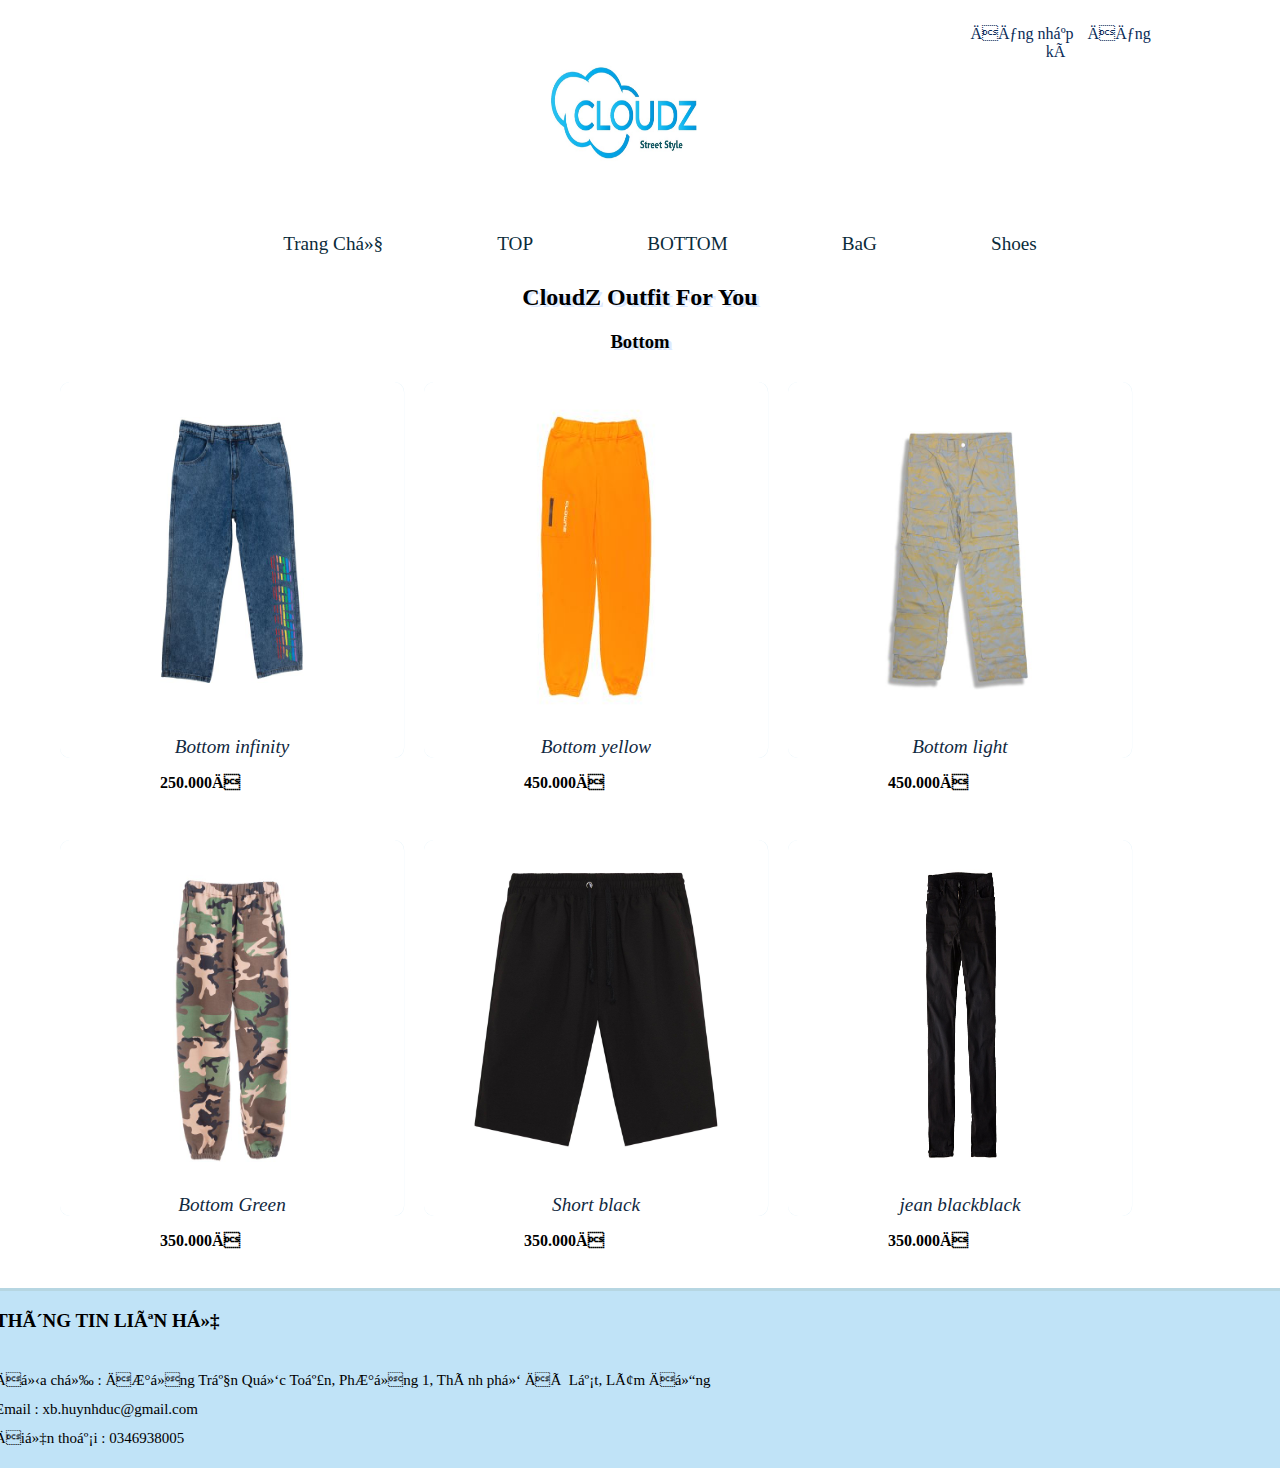
<file: asm 2 nguyễn  khắc hiếu/Bottom.html>
<!DOCTYPE html>
<html>
    <head>
        <meta charset="uft-8" />
        <title> CloudZ </title>
        <link rel="stylesheet" href="css/css.css" >
    </head>
    <body>
        <header align="center">
            <img height="200px" width="200px" src="inmages/logoo.jpg" alt="CloudZ">
        </header>
        <script src="https://uhchat.net/code.php?f=aa9d9e"></script>
        <nav>
            <div class="top-right">
                <a href="#">Đăng nhập</a>
                <a href="#">Đăng kí</a>
            </div>
            <ul>
                <li><a href="inDex.html">Trang Chủ</a></li>
                <li><a href="#">TOP</a>
                    <ul>
                        <li><a href="hoodie.html">Hoodie</a></li>
                        <li><a href="sweater.html">Sweater</a></li>
                        <li><a href="Jacket&vest.html">Jacket & Vest</a></li>
                    </ul>
                </li>   
                <li><a href="bottom.html">BOTTOM</a></li>
                <li><a href="Bag.html">BaG</a></li>
                <li><a href="Shoes.html">Shoes</a></li>    
            </ul>
        </nav>
       <contest>
           <div class="sp">
               <h2 align="center"> CloudZ Outfit For You</h2>
               <h3 align="center"> Bottom </h3>
           </div>
          <div class="product-list">
            <div class="column">
                <div class="sanpham">
                    <div class="class">
                        <img width="550px" height="350px" src="inmages/botom23.jpg" alt="ss">
                    </div>
                    <div class="ten"> Bottom infinity </div>
                    <div class="gia"><p>250.000Đ</p></div>
                </div>
            </div>
            <div class="column">
              <div class="sanpham">
                  <div class="class">
                      <img width="550px" height="350px" src="inmages/bottom3.jpg" alt="ss">
                  </div>
                  <div class="ten"> Bottom yellow </div>
                  <div class="gia"><p>450.000Đ</p></div>
              </div>
          </div>
          <div class="column">
              <div class="sanpham">
                  <div class="class">
                      <img width="550px" height="350px" src="inmages/bottom4.jpg" alt="ssp">
                  </div>
                  <div class="ten"> Bottom light </div>
                  <div class="gia"><p>450.000Đ</p></div>
              </div>
          </div>
          <div class="column">
            <div class="sanpham">
                <div class="class">
                    <img width="550px" height="350px" src="inmages/bottomchinh.jpg" alt="ssp">
                </div>
                <div class="ten"> Bottom Green </div>
                <div class="gia"><p>350.000Đ</p></div>
            </div>
        </div>
        <div class="column">
            <div class="sanpham">
                <div class="class">
                    <img width="550px" height="350px" src="inmages/short.jpg" alt="ssp">
                </div>
                <div class="ten"> Short black </div>
                <div class="gia"><p>350.000Đ</p></div>
            </div>
        </div>
        <div class="column">
            <div class="sanpham">
                <div class="class">
                    <img width="550px" height="350px" src="inmages/jean2.jpg" alt="ssp">
                </div>
                <div class="ten"> jean blackblack  </div>
                <div class="gia"><p>350.000Đ</p></div>
            </div>
        </div>
            
          </div>
       </contest>
       <br>
       <footer>
           <div class="copy_right width_common">
               <div class="container">
                   <div class="address">
                       <h3 style="font-size: 19px; display: inline-block; text-transform: uppercase; ">Thông tin liên hệ</h3>
                       <p style="line-height: 29px; font-size: 15px;">
                         Địa chỉ : Đường Trần Quốc Toản, Phường 1, Thành phố Đà Lạt, Lâm Đồng
                         <br>
                        Email : xb.huynhduc@gmail.com
                        <br>
                        Điện thoại : 0346938005
                        </p>
                   </div>
               </div>
           </div>
       </footer>
    </body>
</html>
</file>
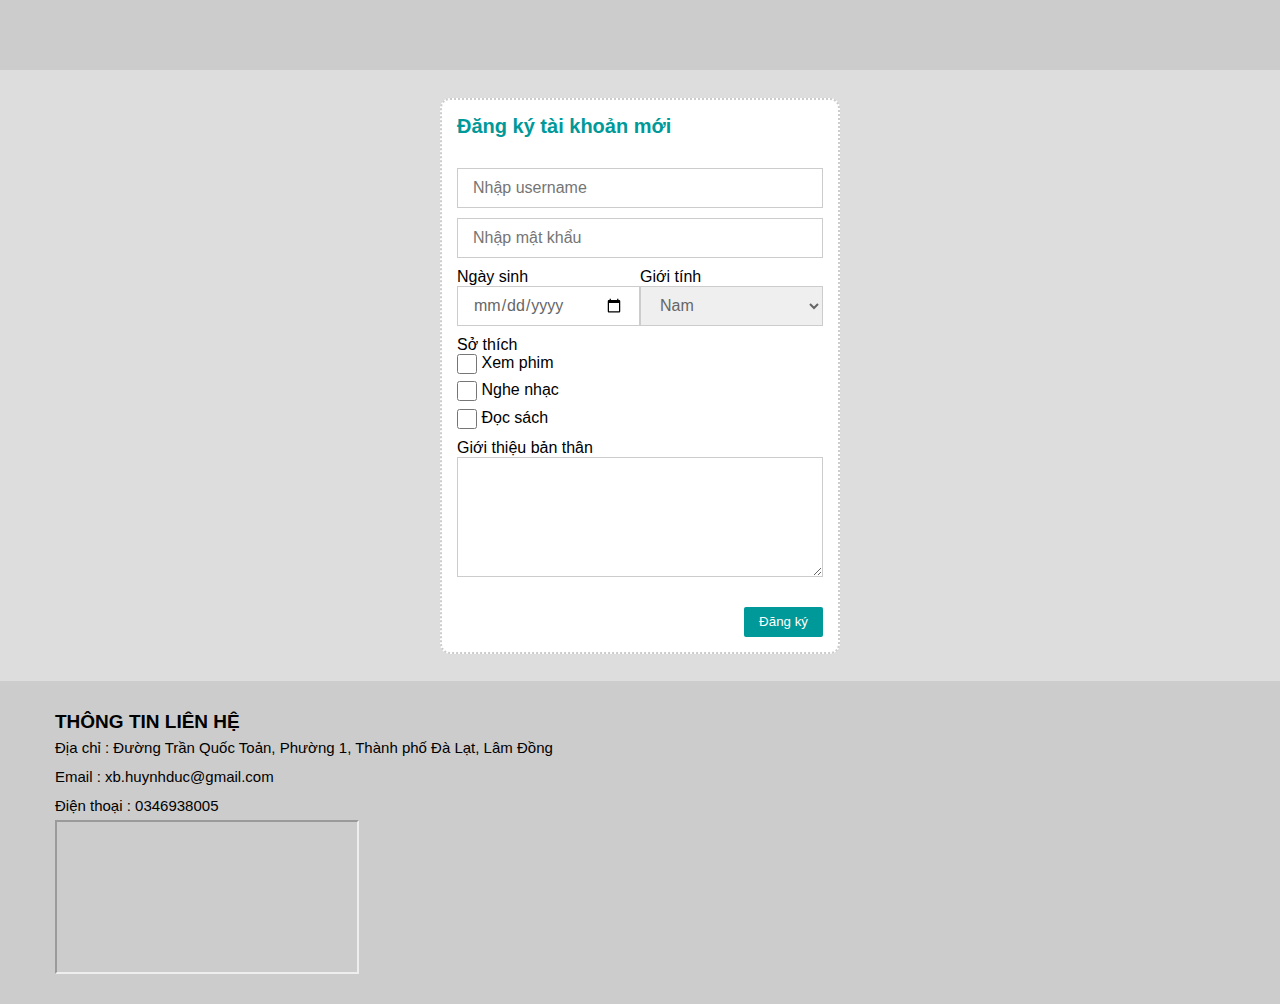
<file: asm 2 nguyễn  khắc hiếu/dangky.html>
<html lang="en">
<head>
    <meta charset="UTF-8">
    <meta http-equiv="X-UA-Compatible" content="IE=edge">
    <meta name="viewport" content="width=device-width, initial-scale=1.0">
    <link rel="stylesheet" href="dangky.css" type="text/css">
    <title>Dăng ký</title>
</head>
<body>
    <header>
        <div class="container">
        </div>
    </header>
    <main>
        <div class="container">
            <div class="register-form">
                <form action="" method="post">
                    <h1>Đăng ký tài khoản mới</h1>
                    <div class="input-box">

                        <input type="text" placeholder="Nhập username">
                    </div>
                    <div class="input-box">

                        <input type="password" placeholder="Nhập mật khẩu">
                    </div>
                    <div class="input-box">
                        <div class="col-6">
                            <label for="ngaysinh">Ngày sinh</label>
                            <br>
                            <input type="date" id="ngaysinh"/>
                        </div>
                        <div class="col-6">
                            <label for="gioitinh">Giới tính</label>
                            <br>
                            <select id="gioitinh">
                                <option value="nam">Nam</option>
                                <option value="nu">Nữ</option>
                            </select>
                        </div>
                        <div class="clear"></div>
                    </div>
                    <div class="input-box">
                        <span>Sở thích</span>
                        <br>
                        <input type="checkbox" id="xemphim"> 
                        <label for="xemphim">Xem phim</label>
                        <div class="margin_b"></div>
                        <input type="checkbox" id="nghenhac"> 
                        <label for="nghenhac">Nghe nhạc</label>
                        <div class="margin_b"></div>
                        <input type="checkbox" id="docsach"> 
                        <label for="docsach">Đọc sách</label>
                    </div>
                    <div class="input-box">
                        <label for="gioithieu">Giới thiệu bản thân</label>
                        <br>
                        <textarea id="gioithieu"></textarea>
                    </div>
                    
                    <div class="btn-box">
                        <button type="submit">
                            Đăng ký
                        </button>
                    </div>
                </form>
            </div>
        </div>
    </main>
    <footer>
        <div class="container">
            <footer>
                <div class="copy_right width_common">
                    <div class="container">
                        <div class="address">
                            <h3 style="font-size: 19px; display: inline-block; text-transform: uppercase; ">Thông tin liên hệ</h3>
                            <p style="line-height: 29px; font-size: 15px;">
                              Địa chỉ : Đường Trần Quốc Toản, Phường 1, Thành phố Đà Lạt, Lâm Đồng
                              <br>
                             Email : xb.huynhduc@gmail.com
                             <br>
                             Điện thoại : 0346938005
                             </p>
                        </div>
                        <div class="map">
                         <iframe src="https://www.google.com/maps/embed?pb=!1m18!1m12!1m3!1d3903.4409746032925!2d108.44500631456658!3d11.943940891535837!2m3!1f0!2f0!3f0!3m2!1i1024!2i768!4f13.1!3m3!1m2!1s0x3171132f7bf48237%3A0x18eb6601341ba706!2zVHLhuqduIFF14buRYyBUb-G6o24sIFBoxrDhu51uZyAxLCBUcC4gxJDDoCBM4bqhdCwgTMOibSDEkOG7k25nLCBWaeG7h3QgTmFt!5e0!3m2!1svi!2s!4v1583417879359!5m2!1svi!2s"></iframe> 
                        </div>
                    </div>
                </div>
            </footer>
        </div>
    </footer>
</body>
</html>
</file>
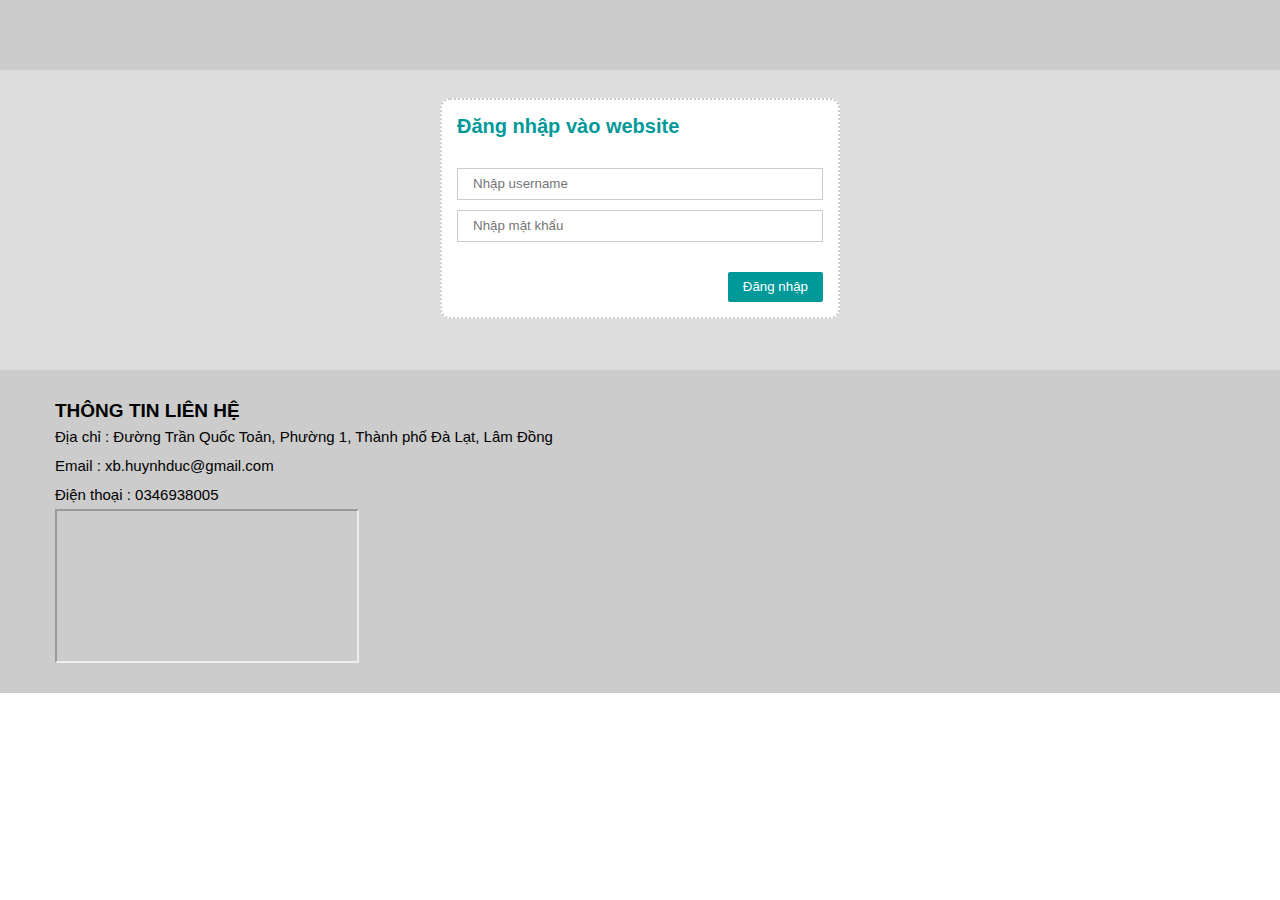
<file: asm 2 nguyễn  khắc hiếu/dangnhap.html>
<html lang="en">
<head>
    <meta charset="UTF-8">
    <meta http-equiv="X-UA-Compatible" content="IE=edge">
    <meta name="viewport" content="width=device-width, initial-scale=1.0">
    <link rel="stylesheet" href="dangnhap.css" type="text/css">
    <title>Đăng Nhập</title>
</head>
<body>
            <header align="center">
    </header>
    <main>
        <div class="container">
        <div class="login-form">
            <form action="" method="post">
                <h1>Đăng nhập vào website</h1>
                <div class="input-box">
                    <i ></i>
                    <input type="text" placeholder="Nhập username">
                </div>
                <div class="input-box">
                    <i ></i>
                    <input type="password" placeholder="Nhập mật khẩu">
                </div>
                <div class="btn-box">
                    <button type="submit">
                        Đăng nhập
                    </button>
                </div>
            </form>
        </div>
        </div>
    </main>
    <footer>
        <div class="container">
            <footer>
                <div class="copy_right width_common">
                    <div class="container">
                        <div class="address">
                            <h3 style="font-size: 19px; display: inline-block; text-transform: uppercase; ">Thông tin liên hệ</h3>
                            <p style="line-height: 29px; font-size: 15px;">
                              Địa chỉ : Đường Trần Quốc Toản, Phường 1, Thành phố Đà Lạt, Lâm Đồng
                              <br>
                             Email : xb.huynhduc@gmail.com
                             <br>
                             Điện thoại : 0346938005
                             </p>
                        </div>
                        <div class="map">
                         <iframe src="https://www.google.com/maps/embed?pb=!1m18!1m12!1m3!1d3903.4409746032925!2d108.44500631456658!3d11.943940891535837!2m3!1f0!2f0!3f0!3m2!1i1024!2i768!4f13.1!3m3!1m2!1s0x3171132f7bf48237%3A0x18eb6601341ba706!2zVHLhuqduIFF14buRYyBUb-G6o24sIFBoxrDhu51uZyAxLCBUcC4gxJDDoCBM4bqhdCwgTMOibSDEkOG7k25nLCBWaeG7h3QgTmFt!5e0!3m2!1svi!2s!4v1583417879359!5m2!1svi!2s"></iframe> 
                        </div>
                    </div>
                </div>
            </footer>
        </div>
    </footer>
</body>
</html>
</file>
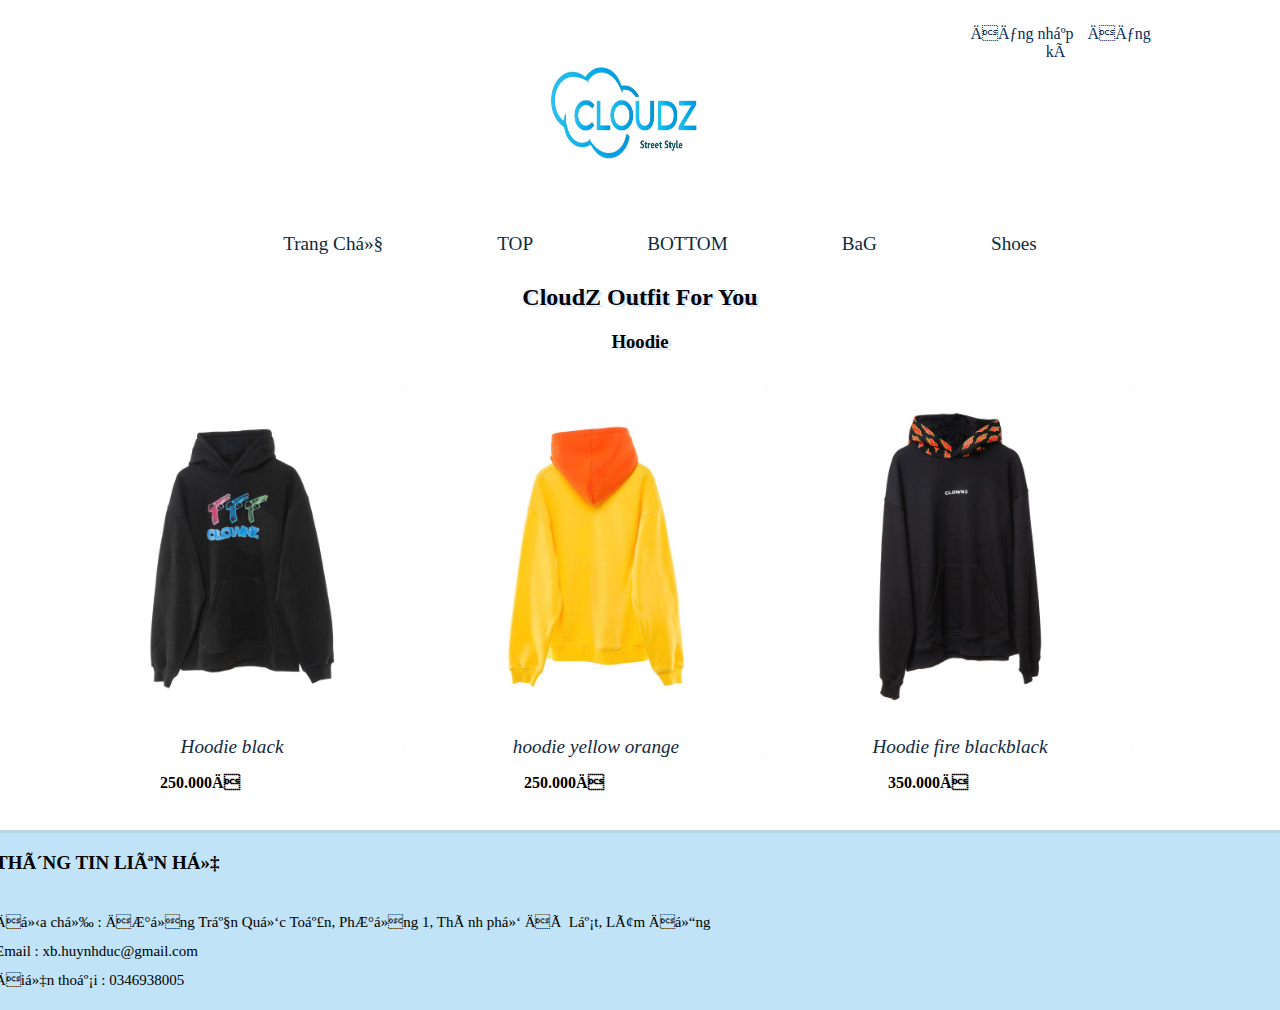
<file: asm 2 nguyễn  khắc hiếu/hoodie.html>
<!DOCTYPE html>
<html>
    <head>
        <meta charset="uft-8" />
        <title> CloudZ </title>
        <link rel="stylesheet" href="css/css.css" >
    </head>
    <body>
        <header align="center">
            <img height="200px" width="200px" src="inmages/logoo.jpg" alt="CloudZ">
        </header>
        <script src="https://uhchat.net/code.php?f=aa9d9e"></script>
        <nav>
            <div class="top-right">
                <a href="#">Đăng nhập</a>
                <a href="#">Đăng kí</a>
            </div>
            <ul>
                <li><a href="inDex.html">Trang Chủ</a></li>
                <li><a href="#">TOP</a>
                    <ul>
                        <li><a href="hoodie.html">Hoodie</a></li>
                        <li><a href="sweater.html">Sweater</a></li>
                        <li><a href="Jacket&vest.html">Jacket & Vest</a></li>
                    </ul>
                </li>   
                <li><a href="bottom.html">BOTTOM</a></li>
                <li><a href="Bag.html">BaG</a></li>
                <li><a href="Shoes.html">Shoes</a></li>    
            </ul>
        </nav>
       <contest>
           <div class="sp">
               <h2 align="center"> CloudZ Outfit For You</h2>
               <h3 align="center"> Hoodie </h3>
           </div>
          <div class="product-list">
            <div class="column">
                <div class="sanpham">
                    <div class="class">
                        <img width="550px" height="350px" src="inmages/hodiechinh.jpg" alt="ss">
                    </div>
                    <div class="ten"> Hoodie black </div>
                    <div class="gia"><p>250.000Đ</p></div>
                </div>
            </div>
            <div class="column">
              <div class="sanpham">
                  <div class="class">
                      <img width="550px" height="350px" src="inmages/hodie4.jpg" alt="ss">
                  </div>
                  <div class="ten"> hoodie yellow orange </div>
                  <div class="gia"><p>250.000Đ</p></div>
              </div>
          </div>
          <div class="column">
              <div class="sanpham">
                  <div class="class">
                      <img width="550px" height="350px" src="inmages/2hodie.jpg" alt="ssp">
                  </div>
                  <div class="ten"> Hoodie fire blackblack </div>
                  <div class="gia"><p>350.000Đ</p></div>
              </div>
          </div>
            
          </div>
       </contest>
       <br>
       <footer>
           <div class="copy_right width_common">
               <div class="container">
                   <div class="address">
                       <h3 style="font-size: 19px; display: inline-block; text-transform: uppercase; ">Thông tin liên hệ</h3>
                       <p style="line-height: 29px; font-size: 15px;">
                         Địa chỉ : Đường Trần Quốc Toản, Phường 1, Thành phố Đà Lạt, Lâm Đồng
                         <br>
                        Email : xb.huynhduc@gmail.com
                        <br>
                        Điện thoại : 0346938005
                        </p>
                   </div>
               </div>
           </div>
       </footer>
    </body>
</html>
</file>
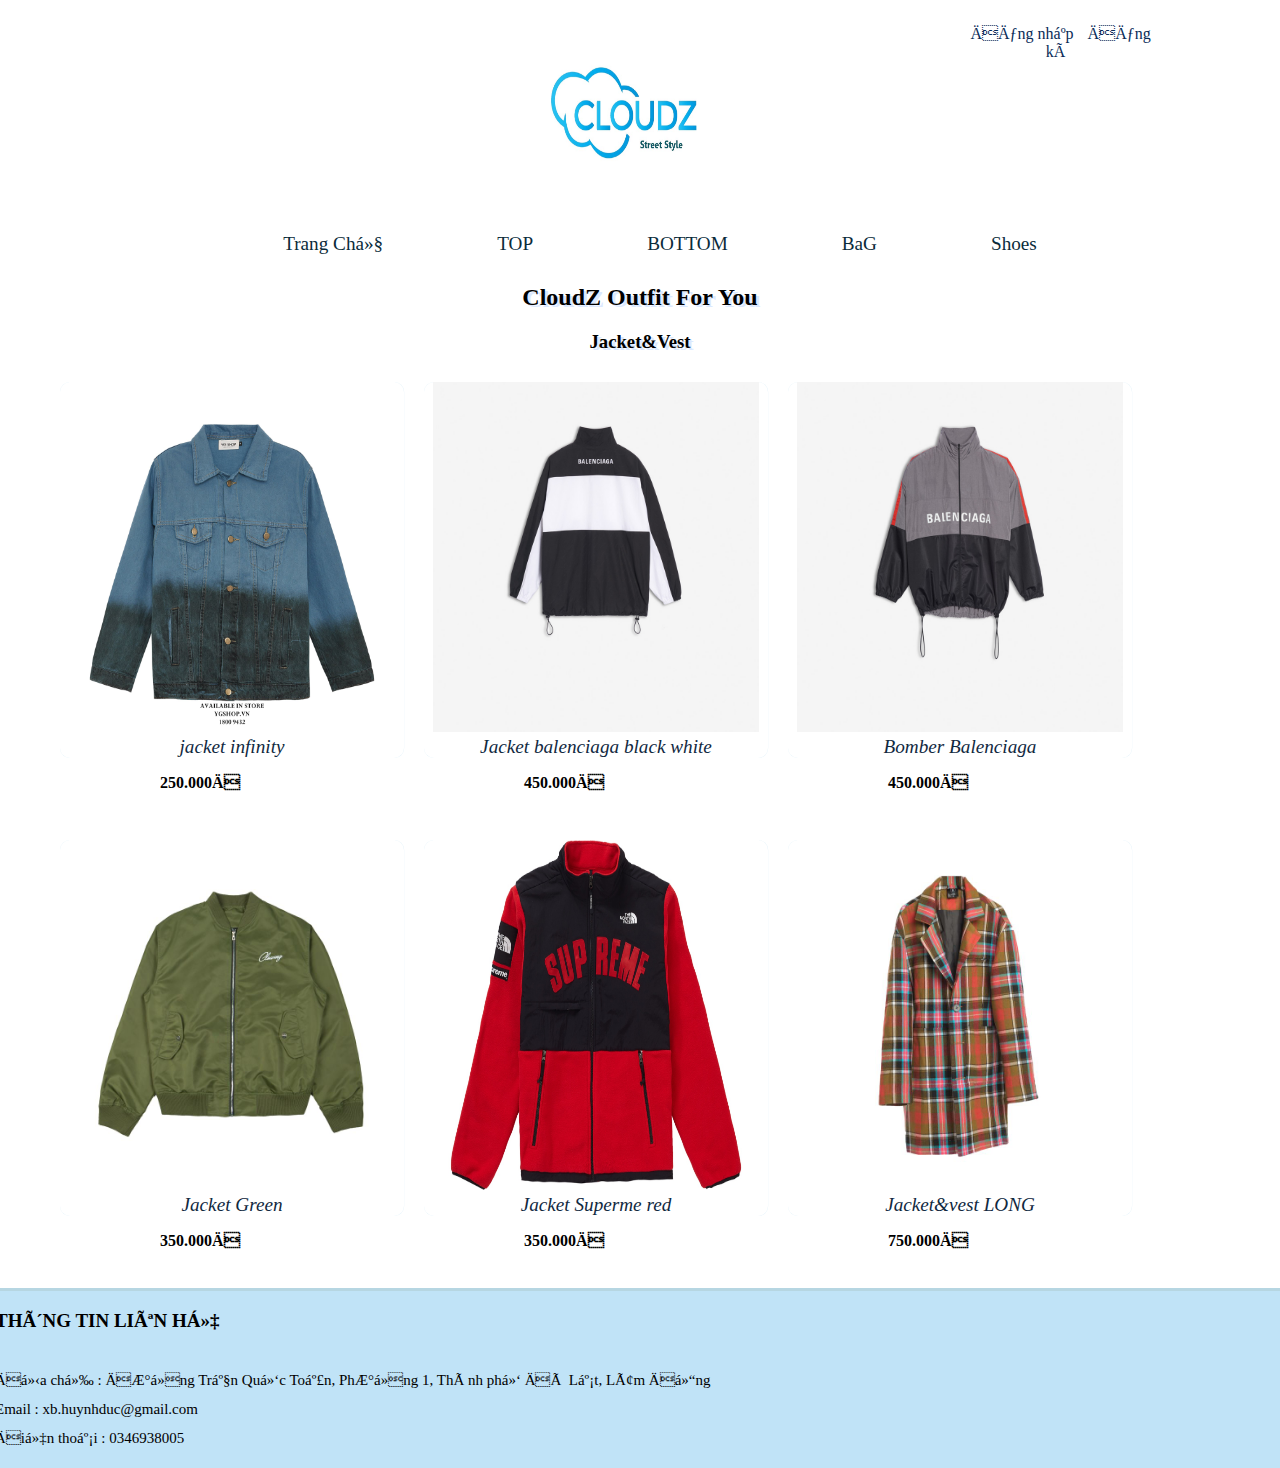
<file: asm 2 nguyễn  khắc hiếu/jacket&vest.html>
<!DOCTYPE html>
<html>
    <head>
        <meta charset="uft-8" />
        <title> CloudZ </title>
        <link rel="stylesheet" href="css/css.css" >
    </head>
    <body>
        <header align="center">
            <img height="200px" width="200px" src="inmages/logoo.jpg" alt="CloudZ">
        </header>
        <script src="https://uhchat.net/code.php?f=aa9d9e"></script>
        <nav>
            <div class="top-right">
                <a href="#">Đăng nhập</a>
                <a href="#">Đăng kí</a>
            </div>
            <ul>
                <li><a href="inDex.html">Trang Chủ</a></li>
                <li><a href="#">TOP</a>
                    <ul>
                        <li><a href="hoodie.html">Hoodie</a></li>
                        <li><a href="sweater.html">Sweater</a></li>
                        <li><a href="Jacket&vest.html">Jacket & Vest</a></li>
                    </ul>
                </li>   
                <li><a href="bottom.html">BOTTOM</a></li>
                <li><a href="Bag.html">BaG</a></li>
                <li><a href="Shoes.html">Shoes</a></li>    
            </ul>
        </nav>
       <contest>
           <div class="sp">
               <h2 align="center"> CloudZ Outfit For You</h2>
               <h3 align="center"> Jacket&Vest </h3>
           </div>
          <div class="product-list">
            <div class="column">
                <div class="sanpham">
                    <div class="class">
                        <img width="550px" height="350px" src="inmages/jacket.jpg" alt="ss">
                    </div>
                    <div class="ten"> jacket infinity </div>
                    <div class="gia"><p>250.000Đ</p></div>
                </div>
            </div>
            <div class="column">
              <div class="sanpham">
                  <div class="class">
                      <img width="550px" height="350px" src="inmages/jacket3.jpg" alt="ss">
                  </div>
                  <div class="ten"> Jacket balenciaga black white  </div>
                  <div class="gia"><p>450.000Đ</p></div>
              </div>
          </div>
          <div class="column">
              <div class="sanpham">
                  <div class="class">
                      <img width="550px" height="350px" src="inmages/balenciaga.jpg" alt="ssp">
                  </div>
                  <div class="ten"> Bomber Balenciaga  </div>
                  <div class="gia"><p>450.000Đ</p></div>
              </div>
          </div>
          <div class="column">
            <div class="sanpham">
                <div class="class">
                    <img width="550px" height="350px" src="inmages/jacket4.jpg" alt="ssp">
                </div>
                <div class="ten"> Jacket Green </div>
                <div class="gia"><p>350.000Đ</p></div>
            </div>
        </div>
        <div class="column">
            <div class="sanpham">
                <div class="class">
                    <img width="550px" height="350px" src="inmages/jacket5.jpg" alt="ssp">
                </div>
                <div class="ten"> Jacket Superme red  </div>
                <div class="gia"><p>350.000Đ</p></div>
            </div>
        </div>
        <div class="column">
            <div class="sanpham">
                <div class="class">
                    <img width="550px" height="350px" src="inmages/2.jpg" alt="ssp">
                </div>
                <div class="ten"> Jacket&vest LONG  </div>
                <div class="gia"><p>750.000Đ</p></div>
            </div>
        </div>
            
          </div>
       </contest>
       <br>
       <footer>
           <div class="copy_right width_common">
               <div class="container">
                   <div class="address">
                       <h3 style="font-size: 19px; display: inline-block; text-transform: uppercase; ">Thông tin liên hệ</h3>
                       <p style="line-height: 29px; font-size: 15px;">
                         Địa chỉ : Đường Trần Quốc Toản, Phường 1, Thành phố Đà Lạt, Lâm Đồng
                         <br>
                        Email : xb.huynhduc@gmail.com
                        <br>
                        Điện thoại : 0346938005
                        </p>
                   </div>
               </div>
           </div>
       </footer>
    </body>
</html>
</file>
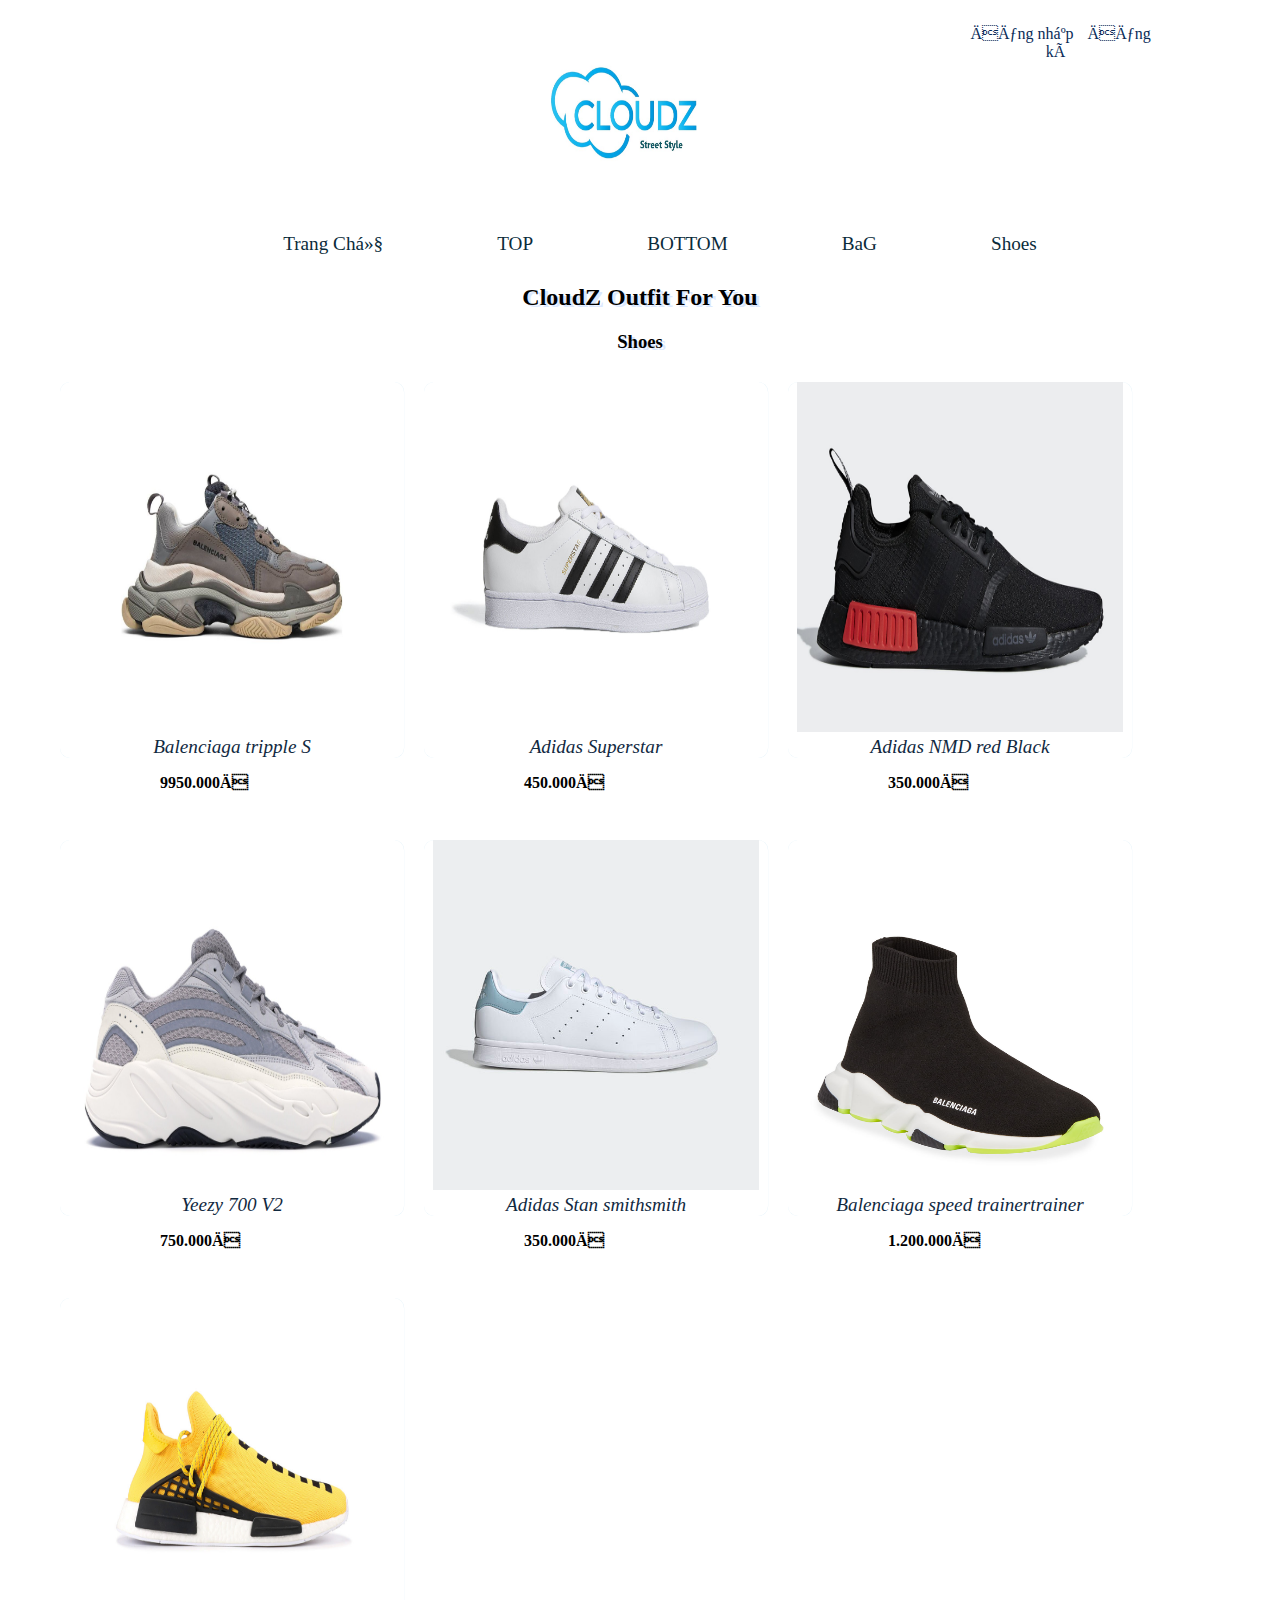
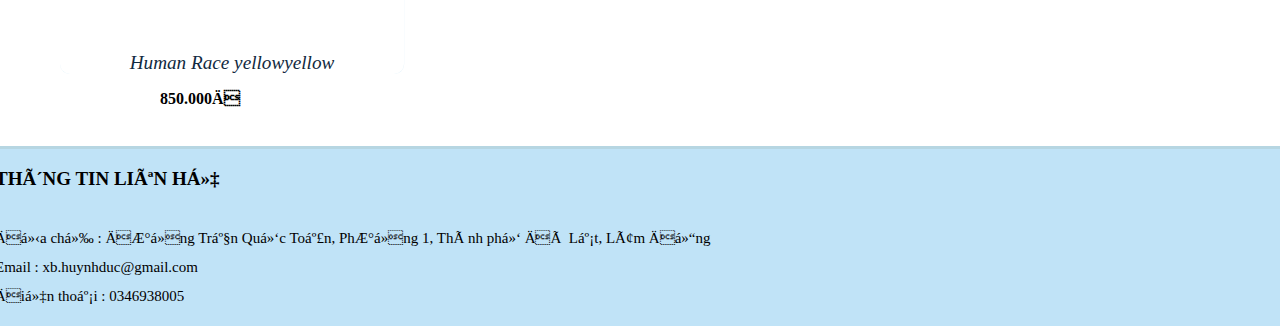
<file: asm 2 nguyễn  khắc hiếu/Shoes.html>
<!DOCTYPE html>
<html>
    <head>
        <meta charset="uft-8" />
        <title> CloudZ </title>
        <link rel="stylesheet" href="css/css.css" >
    </head>
    <body>
        <header align="center">
            <img height="200px" width="200px" src="inmages/logoo.jpg" alt="CloudZ">
        </header>
        <script src="https://uhchat.net/code.php?f=aa9d9e"></script>
        <nav>
            <div class="top-right">
                <a href="#">Đăng nhập</a>
                <a href="#">Đăng kí</a>
            </div>
            <ul>
                <li><a href="inDex.html">Trang Chủ</a></li>
                <li><a href="#">TOP</a>
                    <ul>
                        <li><a href="hoodie.html">Hoodie</a></li>
                        <li><a href="sweater.html">Sweater</a></li>
                        <li><a href="Jacket&vest.html">Jacket & Vest</a></li>
                    </ul>
                </li>   
                <li><a href="bottom.html">BOTTOM</a></li>
                <li><a href="Bag.html">BaG</a></li>
                <li><a href="Shoes.html">Shoes</a></li>    
            </ul>
        </nav>
       <contest>
           <div class="sp">
               <h2 align="center"> CloudZ Outfit For You</h2>
               <h3 align="center"> Shoes </h3>
           </div>
          <div class="product-list">
            <div class="column">
                <div class="sanpham">
                    <div class="class">
                        <img width="550px" height="350px" src="inmages/shoesbalenciaga.jpg" alt="ss">
                    </div>
                    <div class="ten"> Balenciaga tripple S </div>
                    <div class="gia"><p>9950.000Đ</p></div>
                </div>
            </div>
            <div class="column">
              <div class="sanpham">
                  <div class="class">
                      <img width="550px" height="350px" src="inmages/adidas-superstar-white-replica.jpg" alt="ss">
                  </div>
                  <div class="ten"> Adidas Superstar  </div>
                  <div class="gia"><p>450.000Đ</p></div>
              </div>
          </div>
          <div class="column">
              <div class="sanpham">
                  <div class="class">
                      <img width="550px" height="350px" src="inmages/nmdredblack.jpg" alt="ssp">
                  </div>
                  <div class="ten"> Adidas NMD red Black </div>
                  <div class="gia"><p>350.000Đ</p></div>
              </div>
          </div>
          <div class="column">
            <div class="sanpham">
                <div class="class">
                    <img width="550px" height="350px" src="inmages/adidas Yeezy 700 V2 Static.jpg" alt="ssp">
                </div>
                <div class="ten"> Yeezy 700 V2 </div>
                <div class="gia"><p>750.000Đ</p></div>
            </div>
        </div>
        <div class="column">
            <div class="sanpham">
                <div class="class">
                    <img width="550px" height="350px" src="inmages/EE5797_01_standard.jpg" alt="ssp">
                </div>
                <div class="ten"> Adidas Stan smithsmith </div>
                <div class="gia"><p>350.000Đ</p></div>
            </div>
        </div>
        <div class="column">
            <div class="sanpham">
                <div class="class">
                    <img width="550px" height="350px" src="inmages/NMK0X1X_mz.jpg" alt="ssp">
                </div>
                <div class="ten"> Balenciaga speed trainertrainer </div>
                <div class="gia"><p>1.200.000Đ</p></div>
            </div>
        </div>
        <div class="column">
            <div class="sanpham">
                <div class="class">
                    <img width="550px" height="350px" src="inmages/human racechinh.jpg" alt="ssp">
                </div>
                <div class="ten"> Human Race yellowyellow </div>
                <div class="gia"><p>850.000Đ</p></div>
            </div>
        </div>
        
            
          </div>
       </contest>
       <br>
       <footer>
           <div class="copy_right width_common">
               <div class="container">
                   <div class="address">
                       <h3 style="font-size: 19px; display: inline-block; text-transform: uppercase; ">Thông tin liên hệ</h3>
                       <p style="line-height: 29px; font-size: 15px;">
                         Địa chỉ : Đường Trần Quốc Toản, Phường 1, Thành phố Đà Lạt, Lâm Đồng
                         <br>
                        Email : xb.huynhduc@gmail.com
                        <br>
                        Điện thoại : 0346938005
                        </p>
                   </div>
               </div>
           </div>
       </footer>
    </body>
</html>
</file>
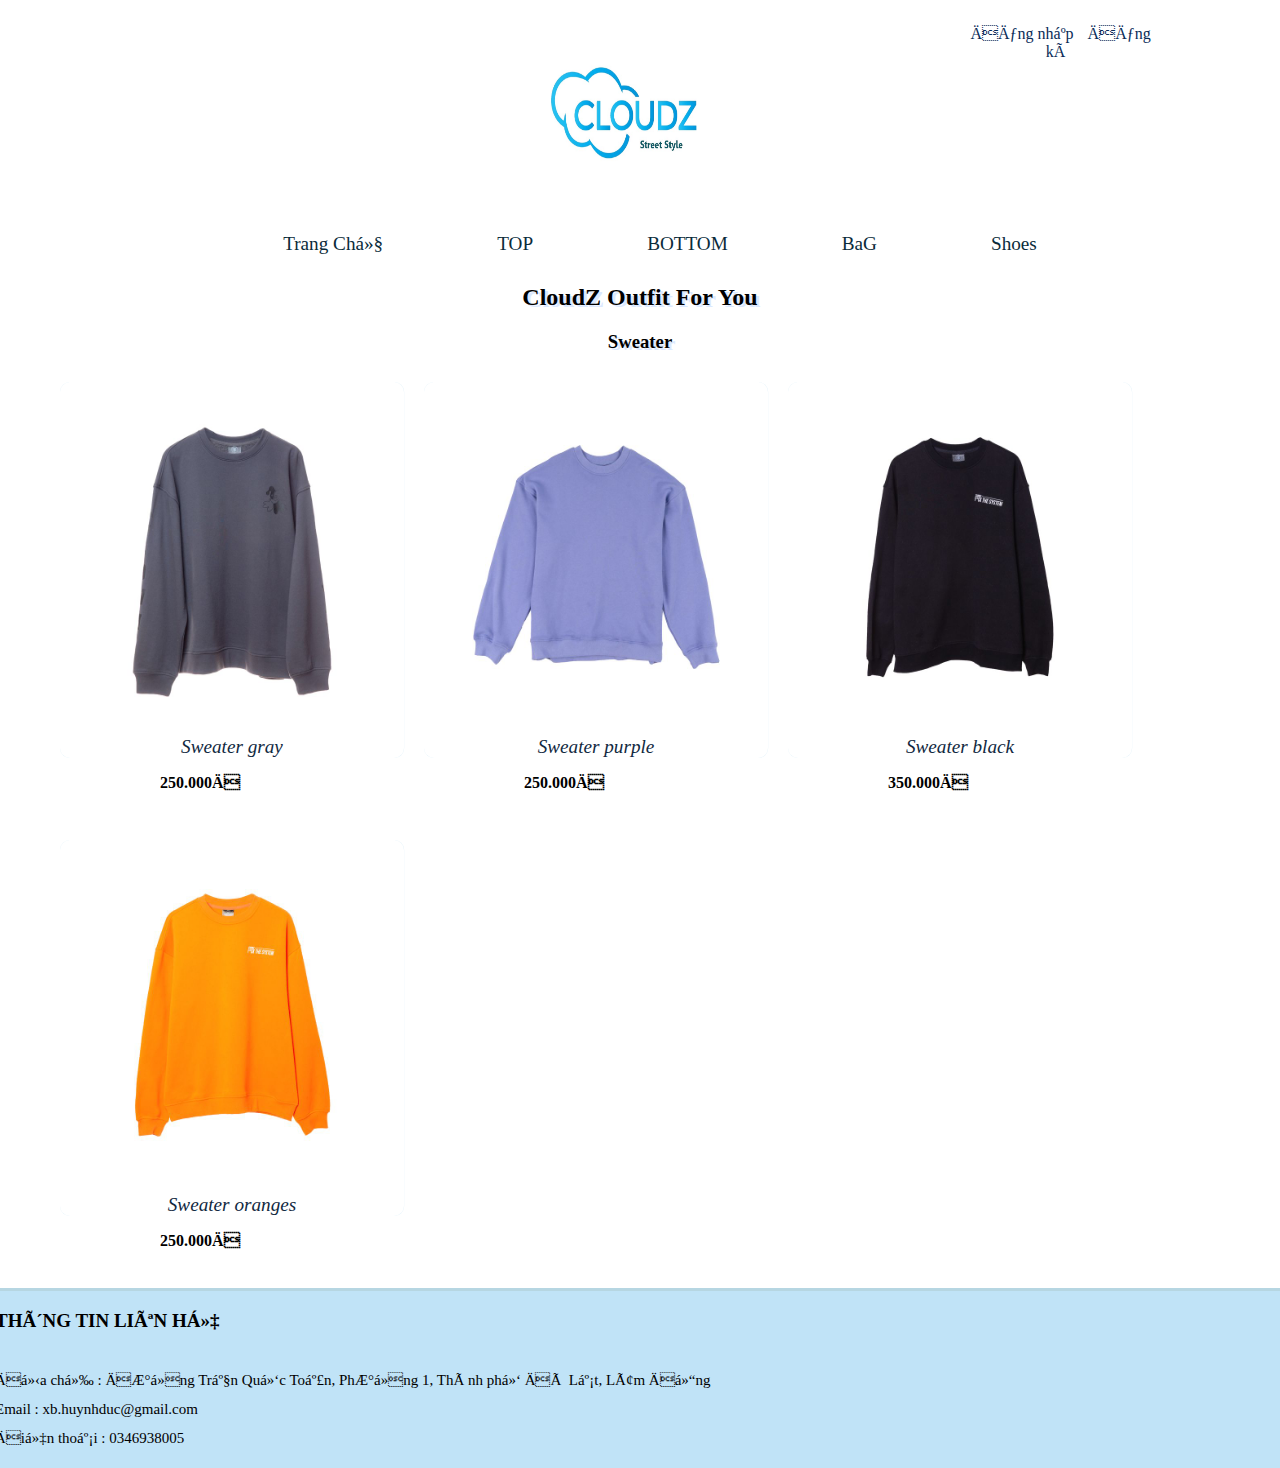
<file: asm 2 nguyễn  khắc hiếu/Sweater.html>
<!DOCTYPE html>
<html>
    <head>
        <meta charset="uft-8" />
        <title> CloudZ </title>
        <link rel="stylesheet" href="css/css.css" >
    </head>
    <body>
        <header align="center">
            <img height="200px" width="200px" src="inmages/logoo.jpg" alt="CloudZ">
        </header>
        <script src="https://uhchat.net/code.php?f=aa9d9e"></script>
        <nav>
            <div class="top-right">
                <a href="#">Đăng nhập</a>
                <a href="#">Đăng kí</a>
            </div>
            <ul>
                <li><a href="inDex.html">Trang Chủ</a></li>
                <li><a href="#">TOP</a>
                    <ul>
                        <li><a href="hoodie.html">Hoodie</a></li>
                        <li><a href="sweater.html">Sweater</a></li>
                        <li><a href="Jacket&vest.html">Jacket & Vest</a></li>
                    </ul>
                </li>   
                <li><a href="bottom.html">BOTTOM</a></li>
                <li><a href="Bag.html">BaG</a></li>
                <li><a href="Shoes.html">Shoes</a></li>    
            </ul>
        </nav>
       <contest>
           <div class="sp">
               <h2 align="center"> CloudZ Outfit For You</h2>
               <h3 align="center"> Sweater </h3>
           </div>
          <div class="product-list">
            <div class="column">
                <div class="sanpham">
                    <div class="class">
                        <img width="550px" height="350px" src="inmages/gray.jpg" alt="ss">
                    </div>
                    <div class="ten"> Sweater gray </div>
                    <div class="gia"><p>250.000Đ</p></div>
                </div>
            </div>
            <div class="column">
              <div class="sanpham">
                  <div class="class">
                      <img width="550px" height="350px" src="inmages/sweater1.jpg" alt="ss">
                  </div>
                  <div class="ten"> Sweater purple </div>
                  <div class="gia"><p>250.000Đ</p></div>
              </div>
          </div>
          <div class="column">
              <div class="sanpham">
                  <div class="class">
                      <img width="550px" height="350px" src="inmages/sweaternooo.jpg" alt="ssp">
                  </div>
                  <div class="ten"> Sweater black </div>
                  <div class="gia"><p>350.000Đ</p></div>
              </div>
          </div>
          <div class="column">
            <div class="sanpham">
                <div class="class">
                    <img width="550px" height="350px" src="inmages/fuck_a__o_cam.jpg" alt="ssp">
                </div>
                <div class="ten"> Sweater oranges </div>
                <div class="gia"><p>250.000Đ</p></div>
            </div>
        </div>
            
          </div>
       </contest>
       <br>
       <footer>
           <div class="copy_right width_common">
               <div class="container">
                   <div class="address">
                       <h3 style="font-size: 19px; display: inline-block; text-transform: uppercase; ">Thông tin liên hệ</h3>
                       <p style="line-height: 29px; font-size: 15px;">
                         Địa chỉ : Đường Trần Quốc Toản, Phường 1, Thành phố Đà Lạt, Lâm Đồng
                         <br>
                        Email : xb.huynhduc@gmail.com
                        <br>
                        Điện thoại : 0346938005
                        </p>
                   </div>
               </div>
           </div>
       </footer>
    </body>
</html>
</file>
<file: asm 2 nguyễn  khắc hiếu/css/css.css>
header{ 
    height: 200px ;
    width: 100%;
    background-color:white;
    float: none;
}

body{
    margin-left: 0px;
    margin-right: 0px;
    
}

content{
    margin-left: 10px;
    margin-bottom: 20px;
}
.sp{
    text-shadow: 3px 2px #dbe9ff;
}
nav{
    background-color: white;
    color: rgb(99, 129, 168);
    text-align: center;
    margin: 15px -8px;
}
.top-right{
    position:absolute;
    top:0px;
    right:115px;
    border-bottom-left-radius: 30px;
    padding-top: 25px;
}
nav a {
    margin: 0 5px;
    text-decoration: none;
    color: rgb(9, 43, 87) ;
}
.top-right a:hover{
    background-color: rgb(176, 203, 238);
}
nav a:hover{
    background-color:rgb(122, 190, 221);
}
nav>ul>li>a{
    display: block;
    text-decoration: none;
    font-size: larger;
    color: rgb(10, 43, 58);
    padding: 0 50px;
    line-height: 40px;
}
nav ul li:hover>ul{
    display: block;}
nav>ul>li{
    display: inline-block;
    position: relative;
}
nav ul ul{
    position: absolute;
    display: none;
    padding: 0;
    margin: 0;
    list-style: none;
    border-radius: 3px;
    width: 158px;
    background-color: white;
    box-shadow: 0 0 1px rgb(150, 192, 211);
}
nav ul li ul li {
    list-style: none;
    padding: 0px 0px;
    background:#69aee7;
    border-bottom: solid 1px rgba(186, 222, 253, 0.911);
    margin: 0;
    display: block;
    text-align: left;
}
nav ul li ul li a{
    text-decoration: none;
    color: white;
    margin-left: 20px;
}
nav ul li ul{
    display: none;
    position: absolute;
}
.class:hover{
    box-shadow: 0 4px 8px 0 rgba(78, 94, 104, 0.678), 0 6px 20px 0 rgba(94, 110, 124, 0.479);
}
.column{
    width: 25%;
    float: left;
    padding: 22px;
}

.product-list{
    margin-left: 50px;
    margin-right: -50px;
    
}

.sanpham{
    border-radius:10px;
    box-shadow: 0.1px 0px 0.1px 0.1px rgba(220, 239, 248, 0.856);
    padding: 0px;
    padding-top: 0px;
    padding-bottom: 0px;
    margin: -12px;
    text-align:center;
    
}

.sanpham .ten{ 
    font-style:oblique ;
    font-size:larger;
     color:rgb(17, 41, 63);
    }
    
.sanpham img{
     max-width:95%;
} 
.sanpham .gia{
    font-weight:bold; 
    margin-right: 15px;
    margin-left: 100px;
    float: left;
    width: 70px;
}
.hinhne{box-shadow: 0 4px 8px 0 rgba(169, 236, 245, 0.856), 0 6px 20px 0 rgba(170, 89, 13, 0.19);}
.width_common {
    width: 100%;
    float: right;
    background-color: #c0e3f7;
    border-top: 3px solid #b6d6e2;
    padding: 0px 5px;
}
</file>
<file: asm 2 nguyễn  khắc hiếu/dangky.css>
*{
    padding: 0px;
    margin: 0px;
    font-family: sans-serif;
    box-sizing: border-box;
}
.container{
    width: 100%;
    max-width: 1200px;
    margin-left: auto;
    margin-right: auto;
}
.col-6{
    float: left;
    width: 50%;
}
.margin_b{
    margin-bottom: 7.5px;
}
.clear{
    clear: both;
}
header{
    background-color: #cccccc;
    min-height: 70px;
    padding: 15px;
}
main{
    background-color: #dddddd;
    min-height: 300px;
    padding: 7.5px 15px;
}
footer{
    background-color: #cccccc;
    min-height: 70px;
    padding: 15px;
}
h1{
    color: #009999;
    font-size: 20px;
    margin-bottom: 30px;
}

.register-form{
    width: 100%;
    max-width: 400px;
    margin: 20px auto;
    background-color: #ffffff;
    padding: 15px;
    border: 2px dotted #cccccc;
    border-radius: 10px;
}

.input-box{
    margin-bottom: 10px;
}
.input-box input[type='text'],
.input-box input[type='password'],
.input-box input[type='date']{
    padding: 7.5px 15px;
    width: 100%;
    border: 1px solid #cccccc;
    outline: none;
    font-size: 16px;
    display: inline-block;
    height: 40px;
    color: #666666;
}
.input-box select{
    padding: 7.5px 15px;
    width: 100%;
    border: 1px solid #cccccc;
    outline: none;
    font-size: 16px;
    display: inline-block;
    height: 40px;
    color: #666666;
}
.input-box option{
    font-size: 16px;
}
.input-box input[type='checkbox']{
    height: 1.5em;
    width: 1.5em;
    vertical-align: middle;
    line-height: 2em;
}
.input-box textarea{
    padding: 7.5px 15px;
    width: 100%;
    border: 1px solid #cccccc;
    outline: none;
    font-size: 16px;
    min-height: 120px;
    color: #666666;
}
.btn-box{
    text-align: right;
    margin-top: 30px;
}
.btn-box button{
    padding: 7.5px 15px;
    border-radius: 2px;
    background-color: #009999;
    color: #ffffff;
    border: none;
    outline: none;
}
</file>
<file: asm 2 nguyễn  khắc hiếu/dangnhap.css>
*{
    padding: 0px;
    margin: 0px;
    font-family: sans-serif;
    box-sizing: border-box;
}
header{
    background-color: #cccccc;
    min-height: 70px;
    padding: 15px;
}
main{
    background-color: #dddddd;
    min-height: 300px;
    padding: 7.5px 15px;
}
footer{
    background-color: #cccccc;
    min-height: 70px;
    padding: 15px;
}
.container{
    width: 100%;
    max-width: 1200px;
    margin-left: auto;
    margin-right: auto;
}
.login-form{
    width: 100%;
    max-width: 400px;
    margin: 20px auto;
    background-color: #ffffff;
    padding: 15px;
    border: 2px dotted #cccccc;
    border-radius: 10px;
}
h1{
    color: #009999;
    font-size: 20px;
    margin-bottom: 30px;
}
.input-box{
    margin-bottom: 10px;
}
.input-box input{
    padding: 7.5px 15px;
    width: 100%;
    border: 1px solid #cccccc;
    outline: none;
}
.btn-box{
    text-align: right;
    margin-top: 30px;
}
.btn-box button{
    padding: 7.5px 15px;
    border-radius: 2px;
    background-color: #009999;
    color: #ffffff;
    border: none;
    outline: none;
}
</file>
